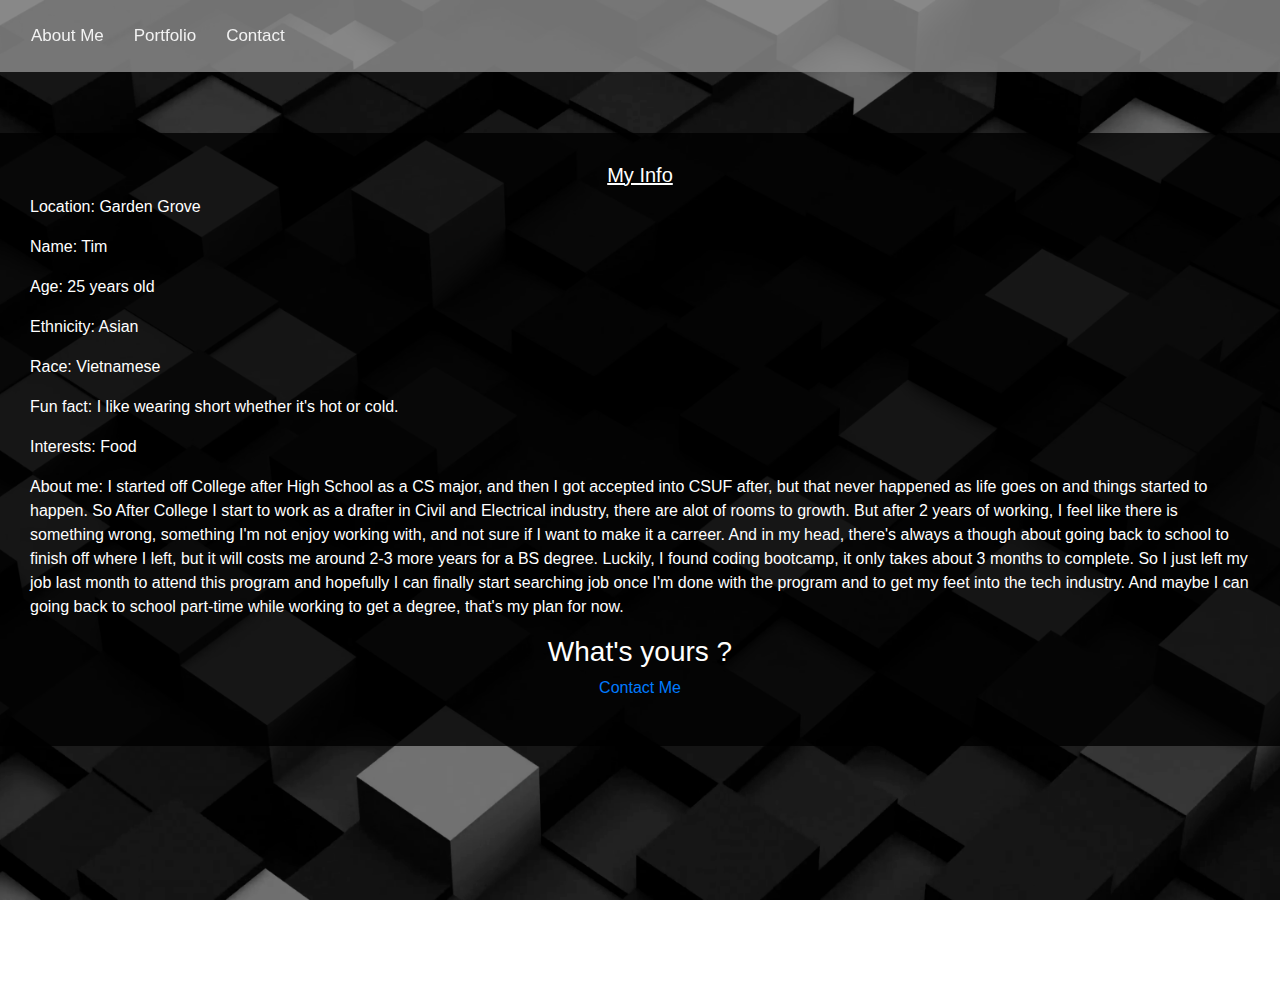
<file: index.html>
<!DOCTYPE html>
<html lang="en">
<head>
  <meta charset="UTF-8">
  <meta name="viewport" content="width=device-width, initial-scale=1.0">

  <!-- Style Sheet -->
  <link rel="stylesheet" href="./assets/style/style.css" class="style">
  <!-- Bootstrap CSS -->
  <link rel="stylesheet" href="https://stackpath.bootstrapcdn.com/bootstrap/4.4.1/css/bootstrap.min.css"
    integrity="sha384-Vkoo8x4CGsO3+Hhxv8T/Q5PaXtkKtu6ug5TOeNV6gBiFeWPGFN9MuhOf23Q9Ifjh" crossorigin="anonymous">
  <title>Home Page</title>
</head>
<body>

<div class="hero">
<div id = "wrapper">

  <nav id = "myNav">
    <!-- Code here -->
<nav class="navbar navbar-expand-lg navbar-light">
  <button class="navbar-toggler" type="button" data-toggle="collapse" data-target="#navbarNav" aria-controls="navbarNav" aria-expanded="false" aria-label="Toggle navigation">
    <span class="navbar-toggler-icon"></span>
  </button>
  <div class="collapse navbar-collapse" id="navbarNav">
    <ul class="navbar-nav">
      <li class="nav-item active">
        <a class="nav-link" href="./index.html">About Me<span class="sr-only">(current)</span></a>
      </li>
      <li class="nav-item">
        <a class="nav-link" href="./portfolio.html">Portfolio</a>
      </li>
      <li class="nav-item">
        <a class="nav-link" href="./contact.html">Contact</a>
      </li>
    </ul>
  </div>
</nav>
<!-- Code End -->
  </nav>

<content id = "content">
 <div class  = "content">
  <div class="media">
    <div class="media-body">
      <h5 class="mt-0"><u>My Info</u></h5>
      <p class="#">Location: Garden Grove</p>
      <p class="#">Name: Tim</p>
      <p class="#">Age: 25 years old</p>
      <p class="#">Ethnicity: Asian</p>
      <p class="#">Race: Vietnamese</p>
      <p class="#">Fun fact: I like wearing short whether it's hot or cold.</p>
      <p class="#">Interests: Food </p>
      <p class="#">About me: I started off College after High School as a CS major, and then I got accepted into CSUF after, but that never happened as life goes on and things started to happen. So After College I start to work as a drafter in Civil and Electrical industry, there are alot of rooms to growth. But after 2 years of working, I feel like there is something wrong, something I'm not enjoy working with, and not sure if I want to make it a carreer.
        And in my head, there's always a though about going back to school to finish off where I left, but it will costs me around 2-3 more years for a BS degree. Luckily, I found coding bootcamp, it only takes about 3 months to complete. So I just left my job last month to attend this program and hopefully I can finally start searching job once I'm done with the program and to get my feet into the tech industry. And maybe I can going back to school part-time while working to get a degree, that's my plan for now. </p>
      <h3 class="#">What's yours ?</h3>
     <p class = "ContactMe"> <a class="ContactMe" href = "./contact.html">Contact Me</a></p>
    </div>
  </div>
     </content>
</div>
</div>

<!-- Bootstrap JS -->
<script src="https://code.jquery.com/jquery-3.4.1.slim.min.js"
  integrity="sha384-J6qa4849blE2+poT4WnyKhv5vZF5SrPo0iEjwBvKU7imGFAV0wwj1yYfoRSJoZ+n" crossorigin="anonymous"></script>
<script src="https://cdn.jsdelivr.net/npm/popper.js@1.16.0/dist/umd/popper.min.js"
  integrity="sha384-Q6E9RHvbIyZFJoft+2mJbHaEWldlvI9IOYy5n3zV9zzTtmI3UksdQRVvoxMfooAo" crossorigin="anonymous"></script>
<script src="https://stackpath.bootstrapcdn.com/bootstrap/4.4.1/js/bootstrap.min.js"
  integrity="sha384-wfSDF2E50Y2D1uUdj0O3uMBJnjuUD4Ih7YwaYd1iqfktj0Uod8GCExl3Og8ifwB6" crossorigin="anonymous"></script>

  <!-- Custom JS -->
  <!-- <script type="text/javascript" src="./assets/script/script.js"></script> -->


    
</body>
</html>
</file>
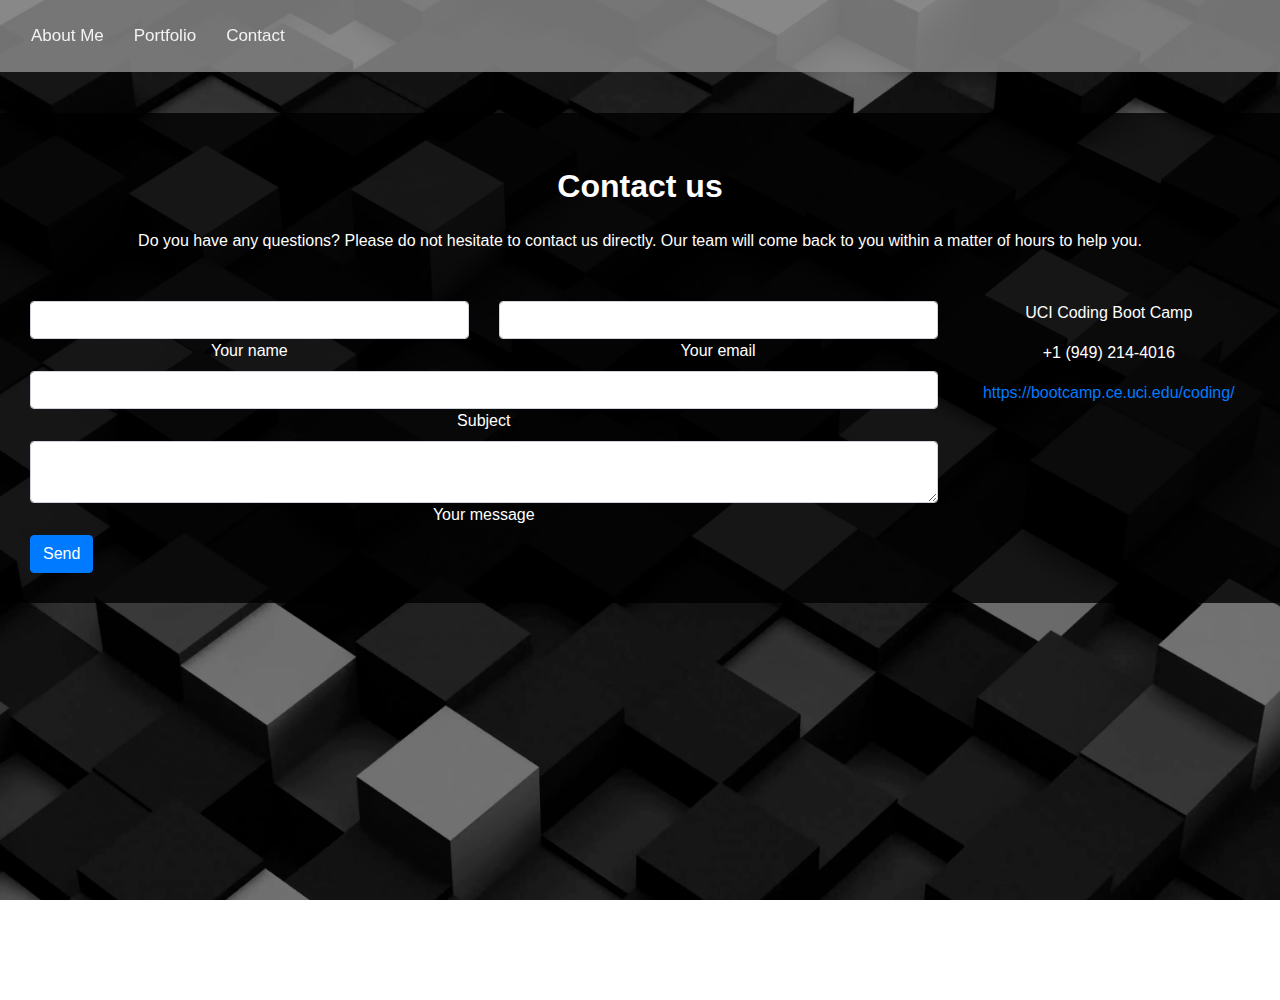
<file: contact.html>
<!DOCTYPE html>
<html lang="en">

<head>
  <meta charset="UTF-8">
  <meta name="viewport" content="width=device-width, initial-scale=1.0">

  <!-- Style Sheet -->
  <link rel="stylesheet" href="./assets/style/style.css" class="style">
  <!-- Bootstrap CSS -->
  <link rel="stylesheet" href="https://stackpath.bootstrapcdn.com/bootstrap/4.4.1/css/bootstrap.min.css"
    integrity="sha384-Vkoo8x4CGsO3+Hhxv8T/Q5PaXtkKtu6ug5TOeNV6gBiFeWPGFN9MuhOf23Q9Ifjh" crossorigin="anonymous">
  <title>Home Page</title>
</head>

<body>

  <div class="hero">
    <div id="wrapper">

      <nav id="myNav">
        <!-- Code here -->
        <nav class="navbar navbar-expand-lg navbar-light">
          <button class="navbar-toggler" type="button" data-toggle="collapse" data-target="#navbarNav" aria-controls="navbarNav" aria-expanded="false" aria-label="Toggle navigation">
            <span class="navbar-toggler-icon"></span>
          </button>
          <div class="collapse navbar-collapse" id="navbarNav">
            <ul class="navbar-nav">
              <li class="nav-item">
                <a class="nav-link" href="./index.html">About Me</a>
              </li>
              <li class="nav-item">
                <a class="nav-link" href="./portfolio.html">Portfolio<span class="sr-only">(current)</span></a>
              </li>
              <li class="nav-item active">
                <a class="nav-link" href="./contact.html">Contact</a>
              </li>
            </ul>
          </div>
        </nav>
        <!-- Code End -->
      </nav>

      <content id="content">
        <!--Section: Contact v.2-->
<section class="mb-4">

  <!--Section heading-->
  <h2 class="h1-responsive font-weight-bold text-center my-4">Contact us</h2>
  <!--Section description-->
  <p class="text-center w-responsive mx-auto mb-5">Do you have any questions? Please do not hesitate to contact us directly. Our team will come back to you within
      a matter of hours to help you.</p>

  <div class="row">

      <!--Grid column-->
      <div class="col-md-9 mb-md-0 mb-5">
          <form id="contact-form" name="contact-form" action="mail.php" method="POST">

              <!--Grid row-->
              <div class="row">

                  <!--Grid column-->
                  <div class="col-md-6">
                      <div class="md-form mb-0">
                          <input type="text" id="name" name="name" class="form-control">
                          <label for="name" class="">Your name</label>
                      </div>
                  </div>
                  <!--Grid column-->

                  <!--Grid column-->
                  <div class="col-md-6">
                      <div class="md-form mb-0">
                          <input type="text" id="email" name="email" class="form-control">
                          <label for="email" class="">Your email</label>
                      </div>
                  </div>
                  <!--Grid column-->

              </div>
              <!--Grid row-->

              <!--Grid row-->
              <div class="row">
                  <div class="col-md-12">
                      <div class="md-form mb-0">
                          <input type="text" id="subject" name="subject" class="form-control">
                          <label for="subject" class="">Subject</label>
                      </div>
                  </div>
              </div>
              <!--Grid row-->

              <!--Grid row-->
              <div class="row">

                  <!--Grid column-->
                  <div class="col-md-12">

                      <div class="md-form">
                          <textarea type="text" id="message" name="message" rows="2" class="form-control md-textarea"></textarea>
                          <label for="message">Your message</label>
                      </div>

                  </div>
              </div>
              <!--Grid row-->

          </form>

          <div class="text-center text-md-left">
              <a class="btn btn-primary" onclick="document.getElementById('contact-form').submit();">Send</a>
          </div>
          <div class="status"></div>
      </div>
      <!--Grid column-->

      <!--Grid column-->
      <div class="col-md-3 text-center">
          <ul class="list-unstyled mb-0">
              <li><i class="fas fa-map-marker-alt fa-2x"></i>
                  <p>UCI Coding Boot Camp</p>
              </li>

              <li><i class="fas fa-phone mt-4 fa-2x"></i>
                  <p>+1 (949) 214-4016</p>
              </li>

              <li><i class="fas fa-envelope mt-4 fa-2x"></i>
                  <a href = "https://bootcamp.ce.uci.edu/coding/" target = "_blank">https://bootcamp.ce.uci.edu/coding/</a>
              </li>
          </ul>
      </div>
      <!--Grid column-->

  </div>

</section>
<!--Section: Contact v.2-->
      </content>
    </div>
  </div>

  <!-- Bootstrap JS -->
  <script src="https://code.jquery.com/jquery-3.4.1.slim.min.js"
    integrity="sha384-J6qa4849blE2+poT4WnyKhv5vZF5SrPo0iEjwBvKU7imGFAV0wwj1yYfoRSJoZ+n"
    crossorigin="anonymous"></script>
  <script src="https://cdn.jsdelivr.net/npm/popper.js@1.16.0/dist/umd/popper.min.js"
    integrity="sha384-Q6E9RHvbIyZFJoft+2mJbHaEWldlvI9IOYy5n3zV9zzTtmI3UksdQRVvoxMfooAo"
    crossorigin="anonymous"></script>
  <script src="https://stackpath.bootstrapcdn.com/bootstrap/4.4.1/js/bootstrap.min.js"
    integrity="sha384-wfSDF2E50Y2D1uUdj0O3uMBJnjuUD4Ih7YwaYd1iqfktj0Uod8GCExl3Og8ifwB6"
    crossorigin="anonymous"></script>

  <!-- Custom JS -->
  <!-- <script type="text/javascript" src="./assets/script/script.js"></script> -->



</body>

</html>
</file>
<file: assets/style/style.css>
* {
    box-sizing: border-box;
    padding: 0;
    margin: 0;
    color: #fff;
    font-family: 'Segoe UI', Tahoma, Geneva, Verdana, sans-serif;
    text-align: center;
}

#content {
    /* display: grid; */
    /* display: ;
    background-position: center; */
    /* grid-template-columns: repeat(auto-fill, minmax( 12rem, 1fr));
    margin: 0 auto;
    gap: 10px; */
    /* grid-template-areas: 
     "header header header header" 
     "main section section aside" 
     "main section section aside" 
     "main section section aside" 
     "footer footer footer footer"; */
     gap: 10px;
}

#wrapper {
    display: grid;
    grid-template-columns: 1fr;
    grid-template-rows: 1fr 5fr 1fr;
    gap: 10px;
    grid-template-areas: "nav" "content" "footer";
}

#wrapper .nav {
    grid-area: nav;
}

#wrapper .footer
{
    grid-area: footer;
}

#wrapper #content {
    grid-area: content;
}

/* .content:hover {
    transition: transform 1s;
    transform: translateY(-10px);
    cursor: pointer;
} */

#content>* {
    background:  rgba(0, 0, 0, .8);
    padding: 30px;
}

#contact>*{
    background:  rgba(0, 0, 0, .8);
    padding: 30px;
}

.content p{
    text-align: left;
}

.content .ContactMe
{
    text-align: center;
}
header {
    grid-area: header;
}

main {
    grid-area: main;
}

section {
    grid-area: section;
}

aside {
    grid-area: aside;
}

nav {
    grid-area: nav;
}

footer {
    grid-area: footer;
    height: 20px;
}

.hero {
    height : 1000px;
    background-image: url("../images/workspace.png");
    background-position: center center;
    background-size : cover;
    background-repeat: repeat;
    background-attachment: fixed;;
    
}

.profile
{
    display:block;
    height: 160px;
    width: 160px;
    border-radius:50%;
    scale: 12;
    background-position: center center;
    margin:center;
    float:left;
}

#myNav {
    background: rgba(143, 143, 143, 0.8);
    position: fixed;
    top: 0;
    width: 100%;
    display: block;
    transition: top 0.1s;
    -webkit-transition: top 0.3s;
    -moz-transition: top 0.3s;
    -ms-transition: top 0.3s;
    -o-transition: top 0.3s;
}

#myNav a {
    float: left;
    display: block;
    color: #f2f2f2;
    text-align: center;
    padding: 15px;
    text-decoration: none;
    font-size: 17px;
}

#myNav a:hover {
    background-color: #ddd;
    color: black;
}

.myFooter
{
    background: rgba(143, 143, 143, 0.8);
    position: fixed;
    top: 0;
    width: 100%;
    display: block;
    transition: top 0.1s;
    -webkit-transition: top 0.3s;
    -moz-transition: top 0.3s;
    -ms-transition: top 0.3s;
    -o-transition: top 0.3s;
}

#myFooter a {
    float: left;
    display: block;
    color: #f2f2f2;
    text-align: center;
    padding: 15px;
    text-decoration: none;
    font-size: 17px;
}
</file>
